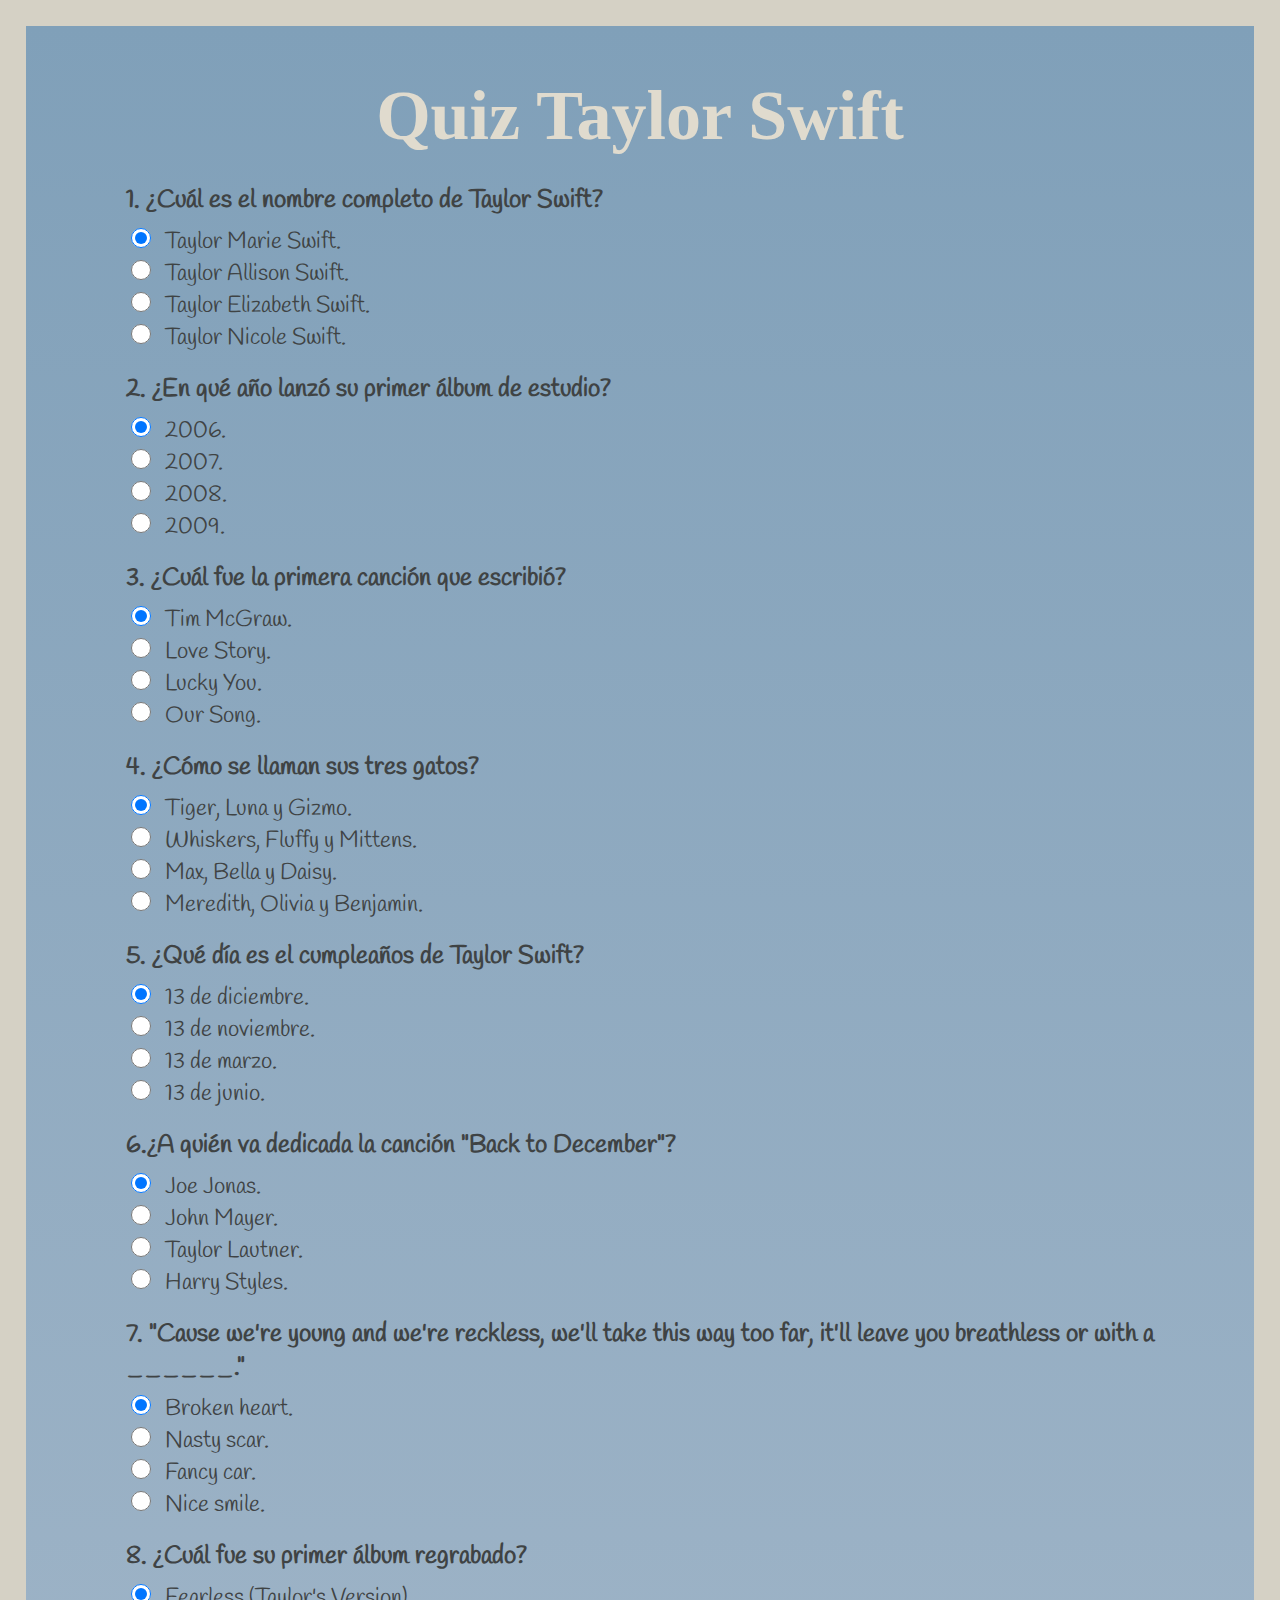
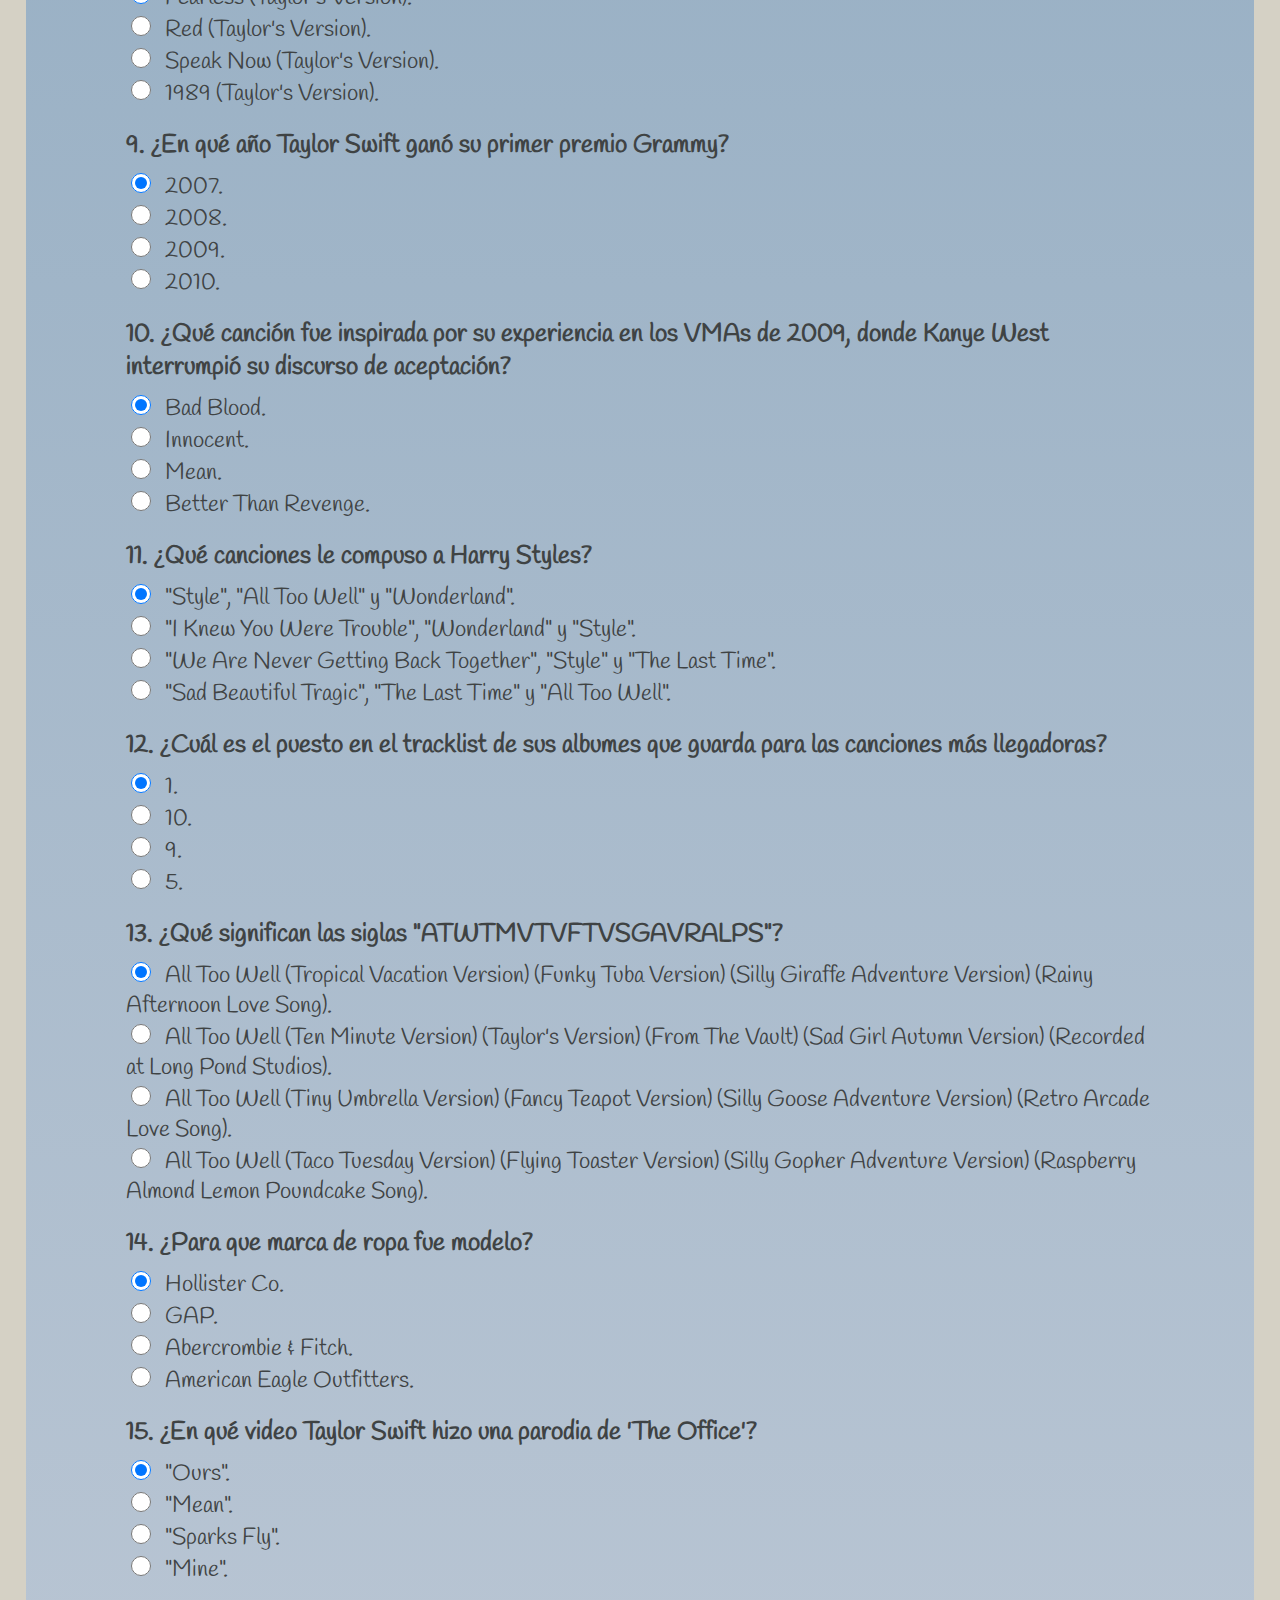
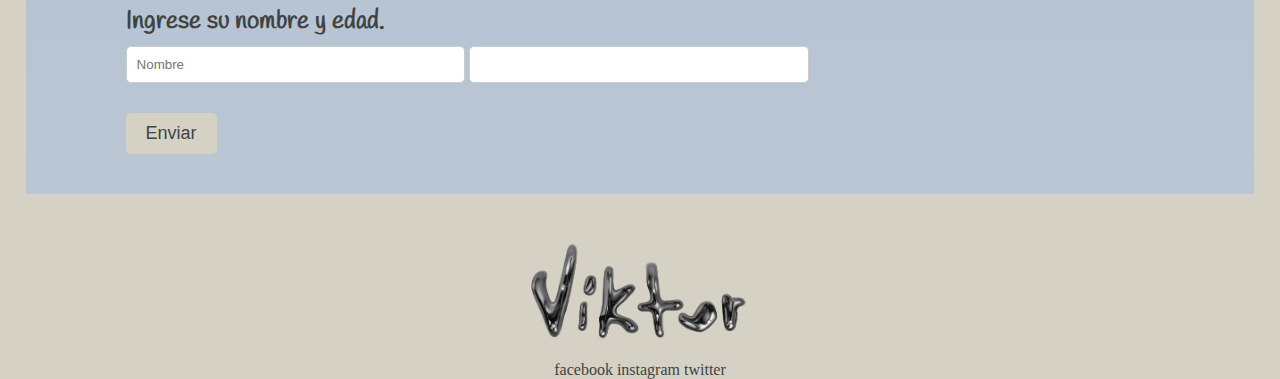
<file: index.html>
<!DOCTYPE html>
<html lang="en">

<head>
    <meta charset="UTF-8">
    <meta name="viewport" content="width=device-width, initial-scale=1.0">
    <link rel="stylesheet" href="css/style.css">
    <link rel="preconnect" href="https://fonts.googleapis.com">
    <link rel="preconnect" href="https://fonts.gstatic.com" crossorigin>
    <link href="https://fonts.googleapis.com/css2?family=Handlee&family=Permanent+Marker&display=swap" rel="stylesheet">
    <title>Quiz Taylor Swift</title>
</head>

<body>
    <section>
        <form>
            <h1>Quiz Taylor Swift</h1>
            <br>
            <h3>1. ¿Cuál es el nombre completo de Taylor Swift?</h3> <br>
            <input type="radio" id="radio" name="radio" value="1" checked>
            <label>Taylor Marie Swift.</label><br>
            <input type="radio" id="radio" name="radio" value="2">
            <label>Taylor Allison Swift.</label><br>
            <input type="radio" id="radio" name="radio" value="3">
            <label>Taylor Elizabeth Swift.</label><br>
            <input type="radio" id="radio" name="radio" value="4">
            <label> Taylor Nicole Swift.</label><br>

            <h3>2. ¿En qué año lanzó su primer álbum de estudio?</h3> <br>
            <input type="radio" id="radio2" name="radio2" value="1" checked>
            <label>2006.</label><br>
            <input type="radio" id="radio2" name="radio2" value="2">
            <label>2007.</label><br>
            <input type="radio" id="radio2" name="radio2" value="3">
            <label>2008.</label><br>
            <input type="radio" id="radio2" name="radio2" value="4">
            <label>2009.</label><br>

            <h3>3. ¿Cuál fue la primera canción que escribió?</h3> <br>
            <input type="radio" id="radio3" name="radio3" value="1" checked>
            <label>Tim McGraw.</label><br>
            <input type="radio" id="radio3" name="radio3" value="2">
            <label>Love Story.</label><br>
            <input type="radio" id="radio3" name="radio3" value="3">
            <label>Lucky You.</label><br>
            <input type="radio" id="radio3" name="radio3" value="4">
            <label>Our Song.</label><br>

            <h3>4. ¿Cómo se llaman sus tres gatos?</h3> <br>
            <input type="radio" id="radio4" name="radio4" value="1" checked>
            <label>Tiger, Luna y Gizmo.</label><br>
            <input type="radio" id="radio4" name="radio4" value="2">
            <label>Whiskers, Fluffy y Mittens.</label><br>
            <input type="radio" id="radio4" name="radio4" value="3">
            <label>Max, Bella y Daisy.</label><br>
            <input type="radio" id="radio4" name="radio4" value="4">
            <label>Meredith, Olivia y Benjamin.</label><br>

            <h3>5. ¿Qué día es el cumpleaños de Taylor Swift?</h3> <br>
            <input type="radio" id="radio5" name="radio5" value="1" checked>
            <label>13 de diciembre.</label><br>
            <input type="radio" id="radio5" name="radio5" value="2">
            <label>13 de noviembre.</label><br>
            <input type="radio" id="radio5" name="radio5" value="3">
            <label>13 de marzo.</label><br>
            <input type="radio" id="radio5" name="radio5" value="4">
            <label>13 de junio.</label><br>

            <h3>6.¿A quién va dedicada la canción "Back to December"?</h3> <br>
            <input type="radio" id="radio6" name="radio6" value="1" checked>
            <label>Joe Jonas.</label><br>
            <input type="radio" id="radio6" name="radio6" value="2">
            <label>John Mayer.</label><br>
            <input type="radio" id="radio6" name="radio6" value="3">
            <label>Taylor Lautner.</label><br>
            <input type="radio" id="radio6" name="radio6" value="4">
            <label>Harry Styles.</label><br>

            <h3>7. "Cause we're young and we're reckless, we'll take this way too far, it'll leave you breathless or
                with a
                ______."</h3> <br>
            <input type="radio" id="radio7" name="radio7" value="1" checked>
            <label>Broken heart.</label><br>
            <input type="radio" id="radio7" name="radio7" value="2">
            <label>Nasty scar.</label><br>
            <input type="radio" id="radio7" name="radio7" value="3">
            <label>Fancy car.</label><br>
            <input type="radio" id="radio7" name="radio7" value="4">
            <label>Nice smile.</label><br>

            <h3>8. ¿Cuál fue su primer álbum regrabado?</h3> <br>
            <input type="radio" id="radio8" name="radio8" value="1" checked>
            <label>Fearless (Taylor's Version).</label><br>
            <input type="radio" id="radio8" name="radio8" value="2">
            <label>Red (Taylor's Version).</label><br>
            <input type="radio" id="radio8" name="radio8" value="3">
            <label>Speak Now (Taylor's Version).</label><br>
            <input type="radio" id="radio8" name="radio8" value="4">
            <label>1989 (Taylor's Version).</label><br>

            <h3>9. ¿En qué año Taylor Swift ganó su primer premio Grammy?</h3> <br>
            <input type="radio" id="radio9" name="radio9" value="1" checked>
            <label>2007.</label><br>
            <input type="radio" id="radio9" name="radio9" value="2">
            <label>2008.</label><br>
            <input type="radio" id="radio9" name="radio9" value="3">
            <label>2009.</label><br>
            <input type="radio" id="radio9" name="radio9" value="4">
            <label>2010.</label><br>

            <h3>10. ¿Qué canción fue inspirada por su experiencia en los VMAs de 2009,
                donde Kanye West interrumpió su discurso de aceptación?</h3> <br>
            <input type="radio" id="radio10" name="radio10" value="1" checked>
            <label>Bad Blood.</label><br>
            <input type="radio" id="radio10" name="radio10" value="2">
            <label>Innocent.</label><br>
            <input type="radio" id="radio10" name="radio10" value="3">
            <label>Mean.</label><br>
            <input type="radio" id="radio10" name="radio10" value="4">
            <label>Better Than Revenge.</label><br>

            <h3>11. ¿Qué canciones le compuso a Harry Styles?</h3> <br>
            <input type="radio" id="radio11" name="radio11" value="1" checked>
            <label>"Style", "All Too Well" y "Wonderland".</label><br>
            <input type="radio" id="radio11" name="radio11" value="2">
            <label>"I Knew You Were Trouble", "Wonderland" y "Style".</label><br>
            <input type="radio" id="radio11" name="radio11" value="3">
            <label>"We Are Never Getting Back Together", "Style" y "The Last Time".</label><br>
            <input type="radio" id="radio11" name="radio11" value="4">
            <label>"Sad Beautiful Tragic", "The Last Time" y "All Too Well".</label><br>

            <h3>12. ¿Cuál es el puesto en el tracklist de sus albumes que guarda para las canciones más llegadoras?</h3> <br>
            <input type="radio" id="radio12" name="radio12" value="1" checked>
            <label>1.</label><br>
            <input type="radio" id="radio12" name="radio12" value="2">
            <label>10.</label><br>
            <input type="radio" id="radio12" name="radio12" value="3">
            <label>9.</label><br>
            <input type="radio" id="radio12" name="radio12" value="4">
            <label>5.</label><br>

            <h3>13. ¿Qué significan las siglas "ATWTMVTVFTVSGAVRALPS"?</h3> <br>
            <input type="radio" id="radio13" name="radio13" value="1" checked>
            <label> All Too Well (Tropical Vacation Version) (Funky Tuba Version) (Silly Giraffe Adventure Version)
                (Rainy
                Afternoon Love Song).</label><br>
            <input type="radio" id="radio13" name="radio13" value="2">
            <label>All Too Well (Ten Minute Version) (Taylor's Version) (From The Vault) (Sad Girl Autumn
                Version) (Recorded at Long Pond Studios).</label><br>
            <input type="radio" id="radio13" name="radio13" value="3">
            <label>All Too Well (Tiny Umbrella Version) (Fancy Teapot Version) (Silly Goose Adventure Version) (Retro
                Arcade
                Love Song).</label><br>
            <input type="radio" id="radio13" name="radio13" value="4">
            <label>All Too Well (Taco Tuesday Version) (Flying Toaster Version) (Silly Gopher Adventure Version)
                (Raspberry
                Almond Lemon Poundcake Song).</label><br>

            <h3>14. ¿Para que marca de ropa fue modelo?</h3> <br>
            <input type="radio" id="radio14" name="radio14" value="1" checked>
            <label>Hollister Co.</label><br>
            <input type="radio" id="radio14" name="radio14" value="2">
            <label>GAP.</label><br>
            <input type="radio" id="radio14" name="radio14" value="3">
            <label>Abercrombie & Fitch.</label><br>
            <input type="radio" id="radio14" name="radio14" value="4">
            <label>American Eagle Outfitters.</label><br>

            <h3>15. ¿En qué video Taylor Swift hizo una parodia de 'The Office'?</h3> <br>
            <input type="radio" id="radio15" name="radio15" value="1" checked>
            <label>"Ours".</label><br>
            <input type="radio" id="radio15" name="radio15" value="2">
            <label>"Mean".</label><br>
            <input type="radio" id="radio15" name="radio15" value="3">
            <label>"Sparks Fly".</label><br>
            <input type="radio" id="radio15" name="radio15" value="4">
            <label>"Mine".</label><br>

            <h3>Ingrese su nombre y edad.</h3> <br>
            <input type="text" placeholder="Nombre" id="name">
            <input type="number" min="0" id="age">
        </form>

        <button onclick="quiz.enviar()">Enviar</button>
    </section>
    <script src="js/main.js"></script>
    <footer>
        <figure>
            <img src="img/logo.png" width="250" height="100" alt="viktor" title="viktor">
        </figure>
        <article id="contacto">
            <a href="">
                facebook
            </a>
            <a href="">
                instagram
            </a>
            <a href="">
                twitter
            </a>
        </article>
    </footer>
</body>

</html>
</file>
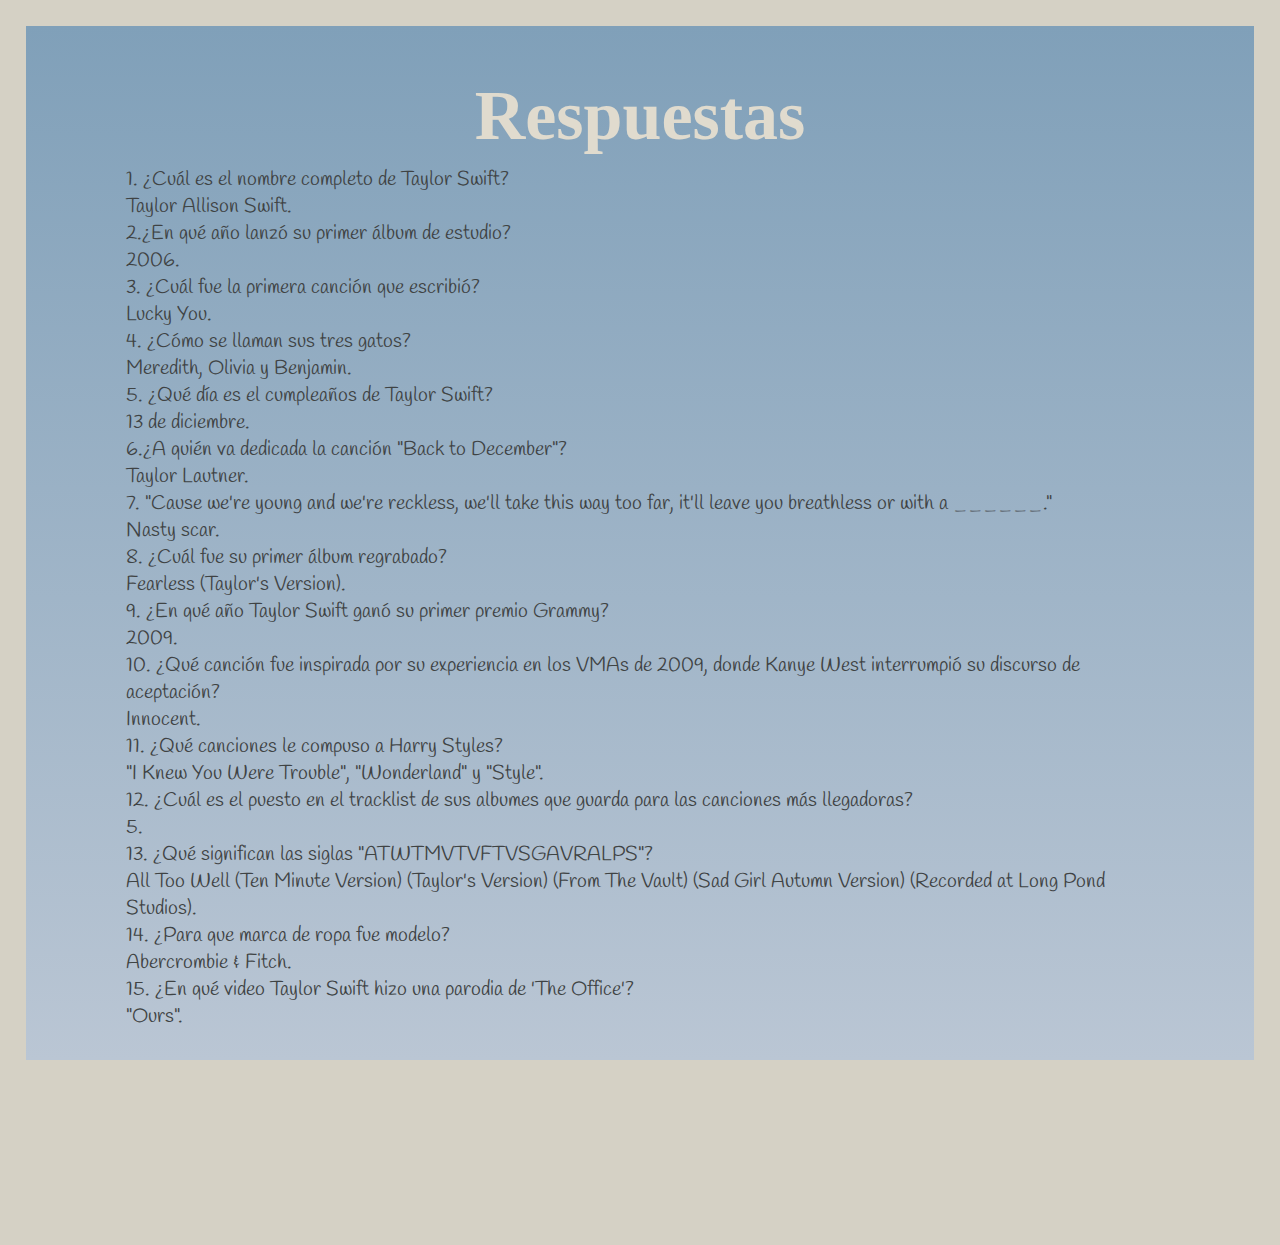
<file: respuestas.html>
<!DOCTYPE html>
<html lang="en">
  <head>
    <meta charset="UTF-8" />
    <meta name="viewport" content="width=device-width, initial-scale=1.0" />
    <link rel="stylesheet" href="css/style.css" />
    <link rel="preconnect" href="https://fonts.googleapis.com" />
    <link rel="preconnect" href="https://fonts.gstatic.com" crossorigin />
    <link
      href="https://fonts.googleapis.com/css2?family=Handlee&family=Permanent+Marker&display=swap"
      rel="stylesheet"
    />
    <title>Respuestas</title>
  </head>
  <body>
    <section>
      <h1>Respuestas</h1>
      <p>
        1. ¿Cuál es el nombre completo de Taylor Swift? <br />
        Taylor Allison Swift. <br />
        2.¿En qué año lanzó su primer álbum de estudio? <br />
        2006. <br />
        3. ¿Cuál fue la primera canción que escribió? <br />
        Lucky You. <br />
        4. ¿Cómo se llaman sus tres gatos? <br />
        Meredith, Olivia y Benjamin. <br />
        5. ¿Qué día es el cumpleaños de Taylor Swift? <br />
        13 de diciembre. <br />
        6.¿A quién va dedicada la canción "Back to December"? <br />
        Taylor Lautner. <br />
        7. "Cause we're young and we're reckless, we'll take this way too far,
        it'll leave you breathless or with a ______." <br />
        Nasty scar. <br />
        8. ¿Cuál fue su primer álbum regrabado? <br />
        Fearless (Taylor's Version). <br />
        9. ¿En qué año Taylor Swift ganó su primer premio Grammy? <br />
        2009. <br />
        10. ¿Qué canción fue inspirada por su experiencia en los VMAs de 2009,
        donde Kanye West interrumpió su discurso de aceptación? <br />
        Innocent.<br />
        11. ¿Qué canciones le compuso a Harry Styles? <br />
        "I Knew You Were Trouble", "Wonderland" y "Style". <br />
        12. ¿Cuál es el puesto en el tracklist de sus albumes que guarda para
        las canciones más llegadoras? <br />
        5. <br />
        13. ¿Qué significan las siglas "ATWTMVTVFTVSGAVRALPS"? <br />
        All Too Well (Ten Minute Version) (Taylor's Version) (From The Vault)
        (Sad Girl Autumn Version) (Recorded at Long Pond Studios). <br />
        14. ¿Para que marca de ropa fue modelo? <br />
        Abercrombie & Fitch. <br />
        15. ¿En qué video Taylor Swift hizo una parodia de 'The Office'? <br />
        "Ours". <br />
      </p>
    </section>
  </body>
</html>
</file>
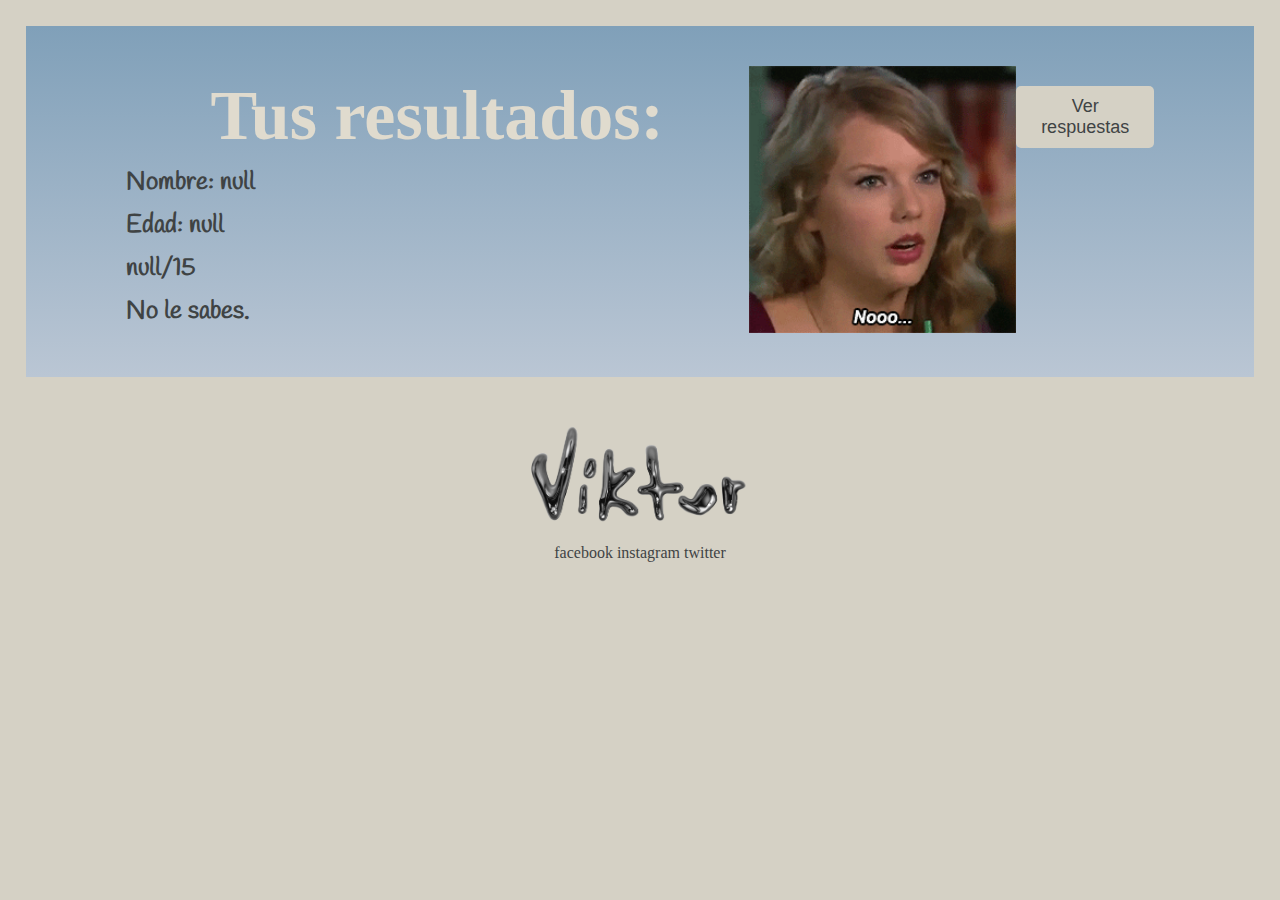
<file: results.html>
<!DOCTYPE html>
<html lang="en">
  <head>
    <meta charset="UTF-8" />
    <meta name="viewport" content="width=device-width, initial-scale=1.0" />
    <link rel="stylesheet" href="css/style.css" />
    <link rel="preconnect" href="https://fonts.googleapis.com" />
    <link rel="preconnect" href="https://fonts.gstatic.com" crossorigin />
    <link
      href="https://fonts.googleapis.com/css2?family=Handlee&family=Permanent+Marker&display=swap"
      rel="stylesheet"
    />
    <title>Resultados</title>
  </head>

  <body>
    <section class="results-container">
      <article class="results-text">
        <h1>Tus resultados:</h1>
        <h3 id="nombre"></h3>
        <h3 id="edad"></h3>
        <h3 id="resultados"></h3>
        <h3 id="congrats"></h3>
      </article>
      <article class="image-container">
        <img id="img" src="" />
      </article>
      <article>
        <button onclick="verRespuestas()">Ver respuestas</button>
        <p id="respuestas"></p>
      </article>
    </section>
    <script src="js/results.js"></script>
    <footer>
      <figure>
        <img
          src="img/logo.png"
          width="250"
          height="100"
          alt="viktor"
          title="viktor"
        />
      </figure>
      <article id="contacto">
        <a href=""> facebook </a>
        <a href=""> instagram </a>
        <a href=""> twitter </a>
      </article>
    </footer>
  </body>
</html>
</file>
<file: css/style.css>
body {
    position: relative;
    background-color: #d5d1c5;
    margin: 0;
    padding: 2%;
    display: flex;
    justify-content: center;
}

section {
    background: rgb(186, 198, 212);
    background: linear-gradient(0deg, rgba(186, 198, 212, 1) 0%, rgba(128, 160, 185, 1) 100%);
    padding: 40px 100px;
    width: 100%;
    text-align: left;
    margin-bottom: 13%;
}

h1 {
    font-family: 'Permanent Marker', cursive;
    font-size: 70px;
    text-align: center;
    margin-top: 10px;
    margin-bottom: -10px;
    color: #e0dbce;
}

h3 {
    font-family: 'Handlee', cursive;
    font-size: 25px;
    color: #3f4344;
    margin-top: 20px;
    margin-bottom: -10px;
}

label {
    font-family: 'Handlee', cursive;
    font-size: 23px;
    color: #3f4344;
}

p {
    font-family: 'Handlee', cursive;
    font-size: 20px;
    color: #3f4344;
    margin-top: 20px;
    margin-bottom: -10px;
}

input[type="radio"] {
    margin-right: 10px;
}

button {
    background-color: #d5d1c5;
    color: #3f4344;
    border: none;
    padding: 10px 20px;
    font-size: 18px;
    cursor: pointer;
    margin-top: 20px;
    border-radius: 5px;
    transition: background-color 0.3s;
}

button:hover {
    background-color: #3f4344;
    color: #d5d1c5;
}

footer {
    background-color: #d5d1c5;
    position: absolute;
    bottom: 0;
    width: 100%;
    color: white;
    text-align: center;
    padding: -20;
}




input[type="text"],
input[type="number"] {
    padding: 10px;
    margin-bottom: 10px;
    border: 1px solid #ccc;
    border-radius: 5px;
    width: 33%;
    box-sizing: border-box;
}

input[type="text"]:focus,
input[type="number"]:focus {
    border-color: #80A0B9;
    outline: none;
}

input[type="radio"] {
    width: 20px;
    height: 20px;
    border-radius: 50%;
    margin-right: 10px;
}

a {
    text-decoration: none;
    color: #3f4344;
}








.results-container {
    display: flex;
    justify-content: space-between;
}

.results-text {
    width: 70%;
}

.image-container {
    width: 30%;
}

.image-container img {
    width: 100%;
    height: auto;
}
</file>
